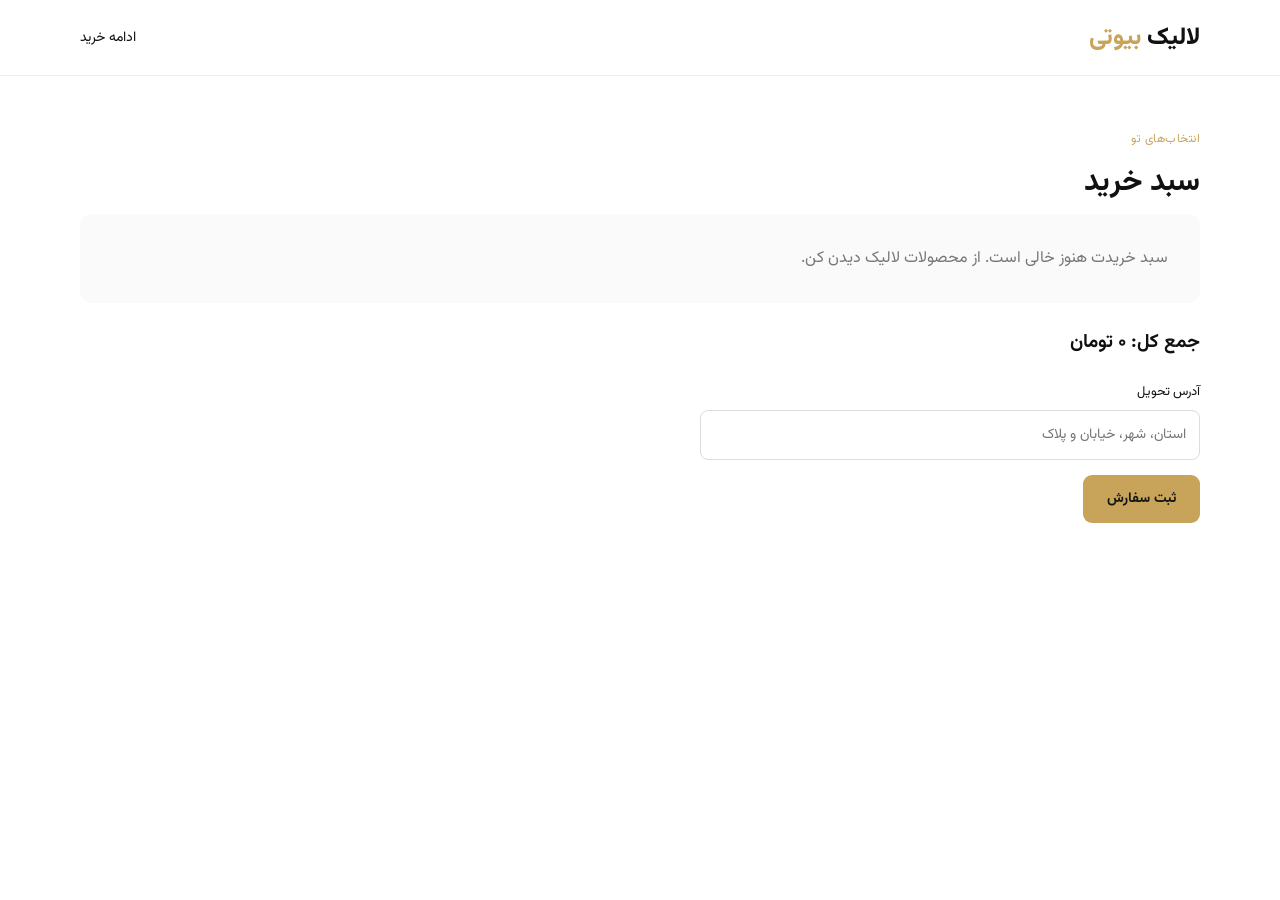
<file: cart.html>
<!doctype html><html lang="fa" dir="rtl"><head><meta charset="utf-8"><meta name="viewport" content="width=device-width,initial-scale=1"><title>سبد خرید | لالیک بیوتی</title><link rel="stylesheet" href="assets/style.css"><script src="https://telegram.org/js/telegram-web-app.js"></script></head><body><header class="top"><a class="brand" href="index.html">لالیک <i>بیوتی</i></a><nav><a href="index.html">ادامه خرید</a></nav></header><main class="cart-page"><span class="eyebrow">انتخاب‌های تو</span><h1>سبد خرید</h1><div id="cart-items"></div><div id="cart-total" class="total"></div><label class="address-label">آدرس تحویل<input id="address" placeholder="استان، شهر، خیابان و پلاک" /></label><button class="button" id="checkout">ثبت سفارش</button><p id="notice" class="notice"></p></main><script src="assets/script.js"></script></body></html>
</file>
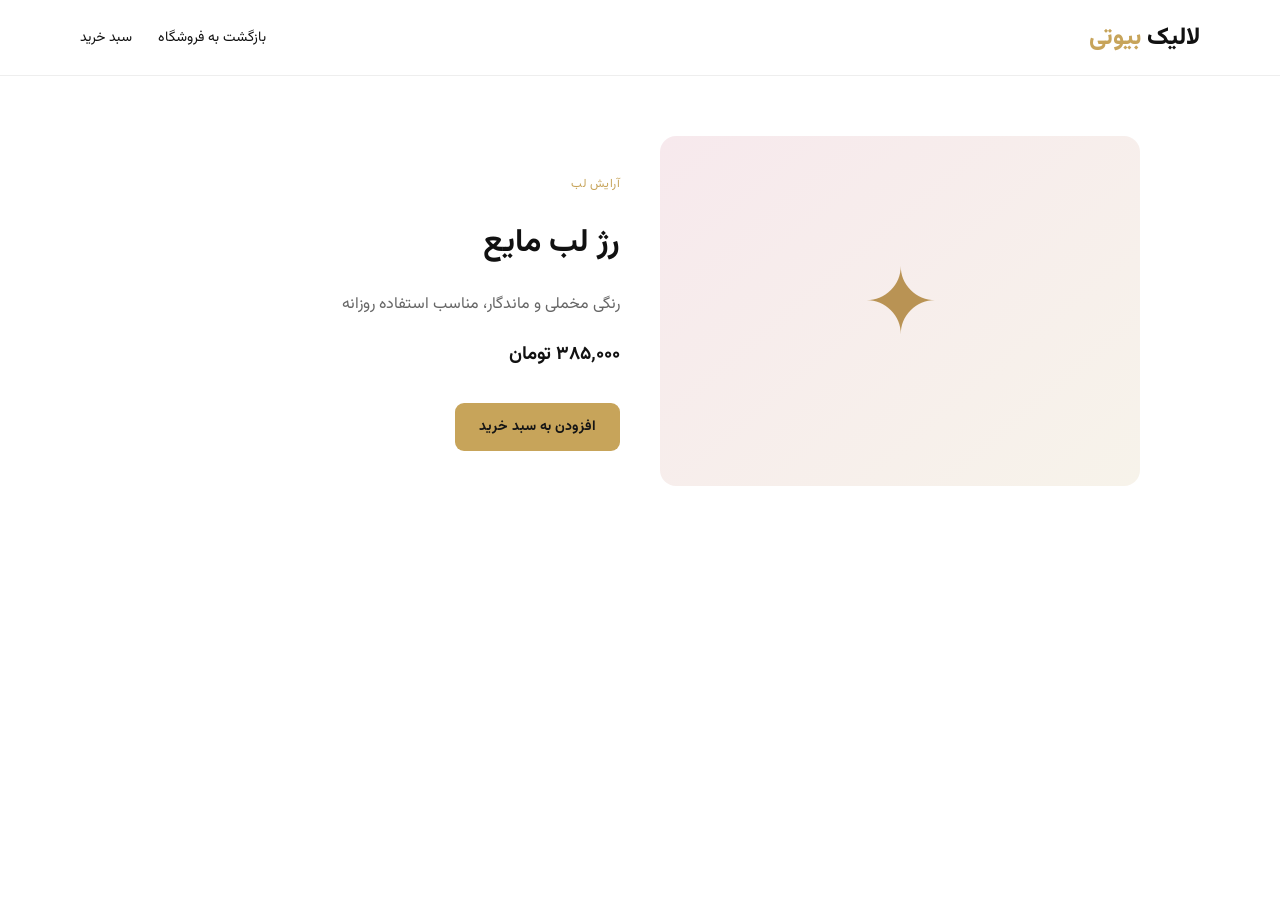
<file: product.html>
<!doctype html><html lang="fa" dir="rtl"><head><meta charset="utf-8"><meta name="viewport" content="width=device-width,initial-scale=1"><title>جزئیات محصول | لالیک بیوتی</title><link rel="stylesheet" href="assets/style.css"><script src="https://telegram.org/js/telegram-web-app.js"></script></head><body><header class="top"><a class="brand" href="index.html">لالیک <i>بیوتی</i></a><nav><a href="index.html">بازگشت به فروشگاه</a><a href="cart.html">سبد خرید</a></nav></header><main id="product-detail" class="detail"></main><script src="assets/script.js"></script></body></html>
</file>
<file: assets/style.css>
@import url('https://fonts.googleapis.com/css2?family=Vazirmatn:wght@400;500;600;700;800&display=swap');:root{--black:#111;--gold:#c7a45a;--pink:#f5dce3;--white:#fff;--muted:#777}*{box-sizing:border-box}body{margin:0;background:#fff;color:var(--black);font-family:Vazirmatn,Tahoma,sans-serif}a{color:inherit;text-decoration:none}.top{height:76px;padding:0 max(calc((100vw - 1120px)/2),24px);display:flex;align-items:center;justify-content:space-between;border-bottom:1px solid #eee;background:#fff;position:sticky;top:0;z-index:3}.brand{font-size:24px;font-weight:800}.brand i{font-style:normal;color:var(--gold)}nav{display:flex;gap:26px;align-items:center;font-size:14px}nav a:hover{color:#a47e34}nav b{background:var(--pink);border-radius:30px;padding:2px 8px}.hero{max-width:1120px;margin:42px auto 80px;min-height:360px;background:#111;color:#fff;border-radius:20px;padding:52px 7%;display:flex;align-items:center;justify-content:space-between;overflow:hidden}.eyebrow{font-size:12px;color:var(--gold);letter-spacing:.5px}.hero h1{font-size:48px;line-height:1.35;margin:14px 0}.hero h1 em{font-style:normal;color:#e4c77f}.hero p{color:#ccc;max-width:430px;line-height:2}.button{display:inline-block;border:0;border-radius:9px;background:var(--gold);color:#151515;font:700 14px Vazirmatn,Tahoma,sans-serif;padding:13px 24px;cursor:pointer;margin-top:15px}.button:hover{background:#dfbf76}.hero-art{width:270px;height:270px;border:1px solid #78633c;border-radius:50%;display:flex;align-items:center;justify-content:center;flex-direction:column;color:#d5b56b;font-size:75px;box-shadow:0 0 0 24px #ffffff08,0 0 0 48px #ffffff05}.hero-art span{font:600 17px Vazirmatn,sans-serif;text-align:center;letter-spacing:4px}#products,.cart-page{max-width:1120px;margin:0 auto 80px}.section-title{display:flex;align-items:end;justify-content:space-between;margin-bottom:25px}.section-title h2,.cart-page h1{font-size:30px;margin:8px 0}.section-title>span{color:var(--muted);font-size:13px}.grid{display:grid;grid-template-columns:repeat(4,1fr);gap:20px}.card{border:1px solid #eee;border-radius:14px;overflow:hidden;transition:.2s}.card:hover{transform:translateY(-3px);box-shadow:0 10px 24px #0000000c}.visual{height:185px;background:linear-gradient(140deg,#f7e9ed,#f7f3ea);display:grid;place-items:center;font-size:55px;color:#b99354}.card-body{padding:16px}.category{font-size:11px;color:#9a7c46}.card h3{font-size:16px;margin:8px 0}.card p{font-size:12px;line-height:1.8;color:var(--muted);min-height:42px}.price{font-weight:700;font-size:14px}.card-actions{display:flex;align-items:center;justify-content:space-between;margin-top:12px}.small-btn{border:0;background:#111;color:white;border-radius:7px;padding:8px 11px;font:12px Vazirmatn,sans-serif;cursor:pointer}.detail{max-width:1000px;margin:60px auto;min-height:400px}.detail-card{display:grid;grid-template-columns:1fr 1fr;gap:40px;align-items:center}.detail .visual{height:350px;border-radius:16px;font-size:90px}.detail p{line-height:2;color:#666}.cart-page{padding-top:50px}.cart-row{display:flex;justify-content:space-between;align-items:center;border-bottom:1px solid #eee;padding:18px 5px;gap:10px}.cart-row small{display:block;color:#888}.qty{display:flex;align-items:center;gap:10px}.qty button{border:0;background:#f4e7ea;border-radius:6px;padding:5px 10px;cursor:pointer}.total{font-size:19px;font-weight:700;margin:25px 0}.address-label{display:block;max-width:500px;font-size:13px}.address-label input{display:block;width:100%;margin-top:8px;padding:13px;border:1px solid #ddd;border-radius:8px;font:14px Vazirmatn,sans-serif}.notice{color:#7a5d20}.empty{padding:32px;color:#777;background:#fafafa;border-radius:12px}footer{text-align:center;padding:28px;background:#111;color:#bbb;font-size:12px}@media(max-width:800px){.hero,#products,.cart-page,.detail{margin-left:20px;margin-right:20px}.grid{grid-template-columns:repeat(2,1fr)}.hero{padding:36px 7%;min-height:330px}.hero h1{font-size:38px}.hero-art{width:180px;height:180px;font-size:50px}.top{padding:0 18px}nav{gap:12px}}@media(max-width:520px){.hero{margin-top:20px;margin-bottom:50px;min-height:300px}.hero-art{display:none}.hero h1{font-size:36px}.grid{gap:10px}.visual{height:145px}.card-body{padding:11px}.card h3{font-size:14px}.card p{font-size:11px}.detail-card{grid-template-columns:1fr;gap:18px}.detail .visual{height:240px}nav{font-size:12px;gap:9px}.brand{font-size:20px}}
</file>
